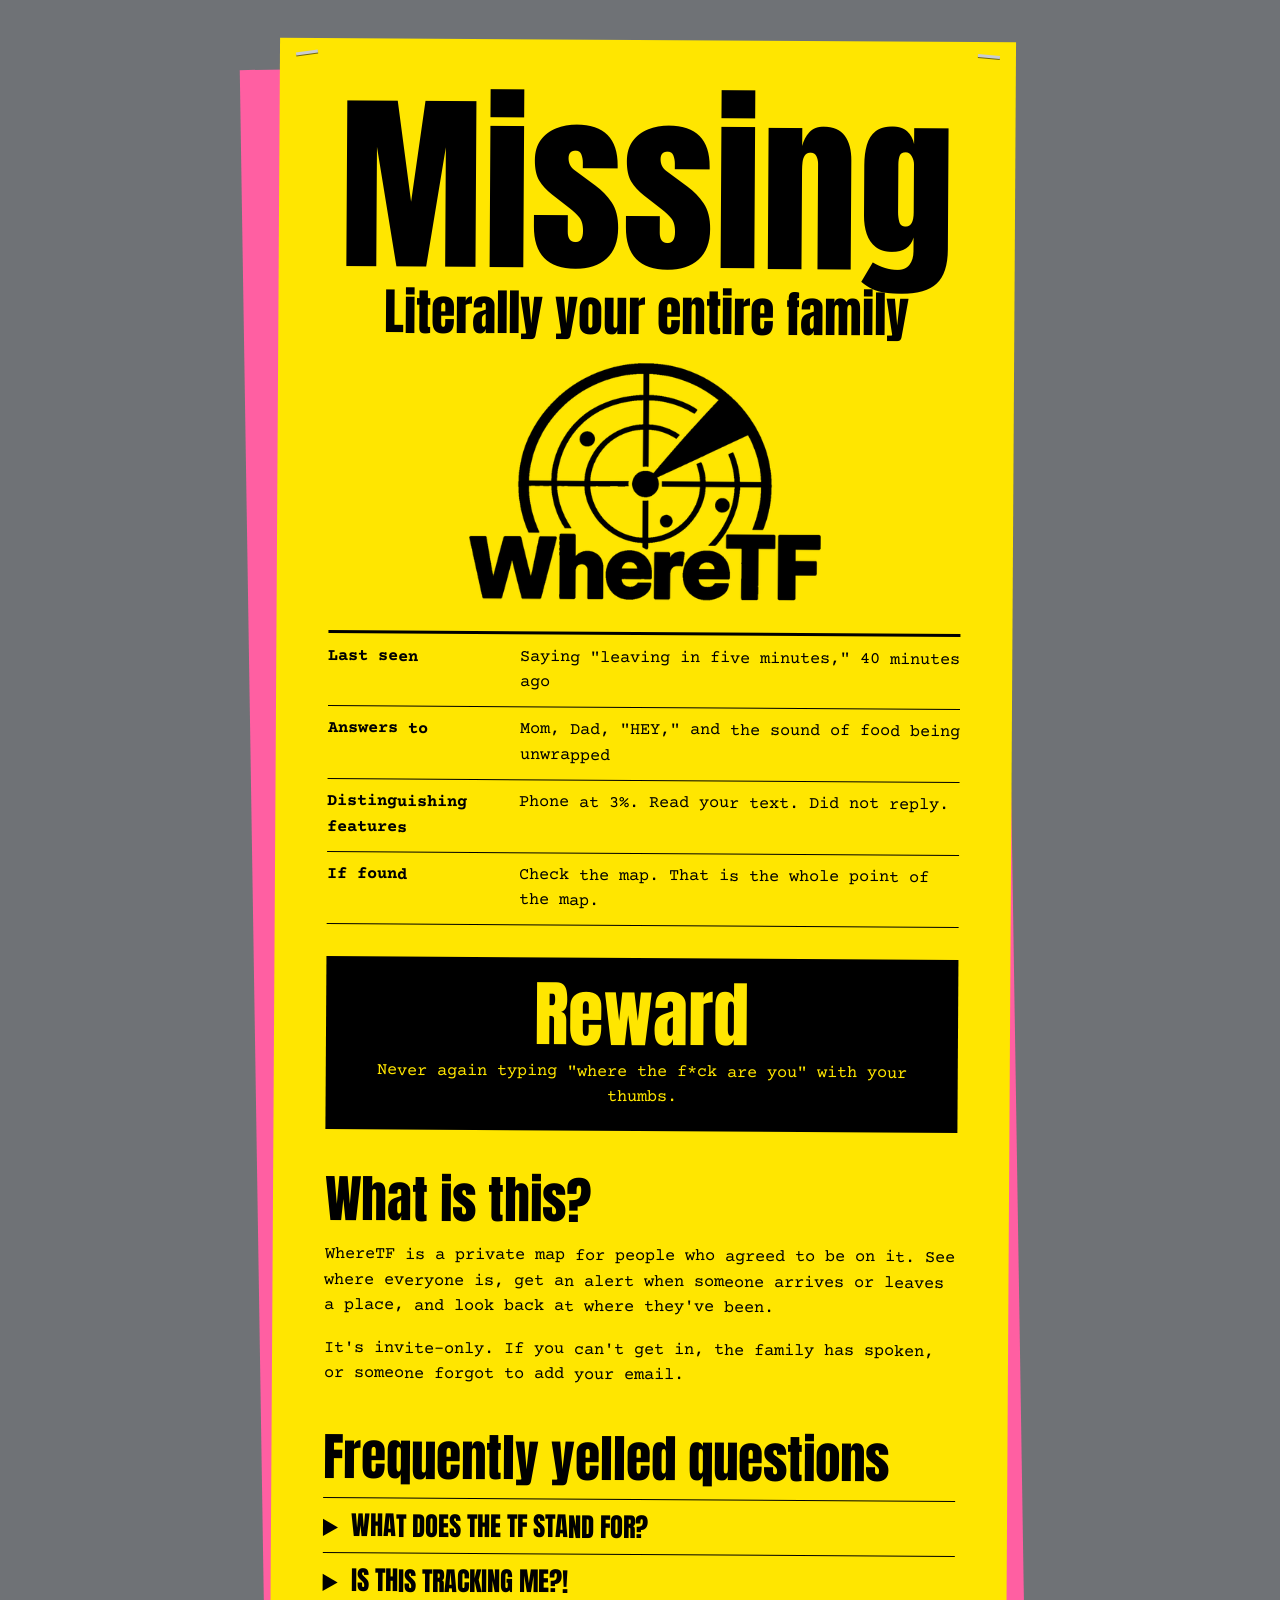
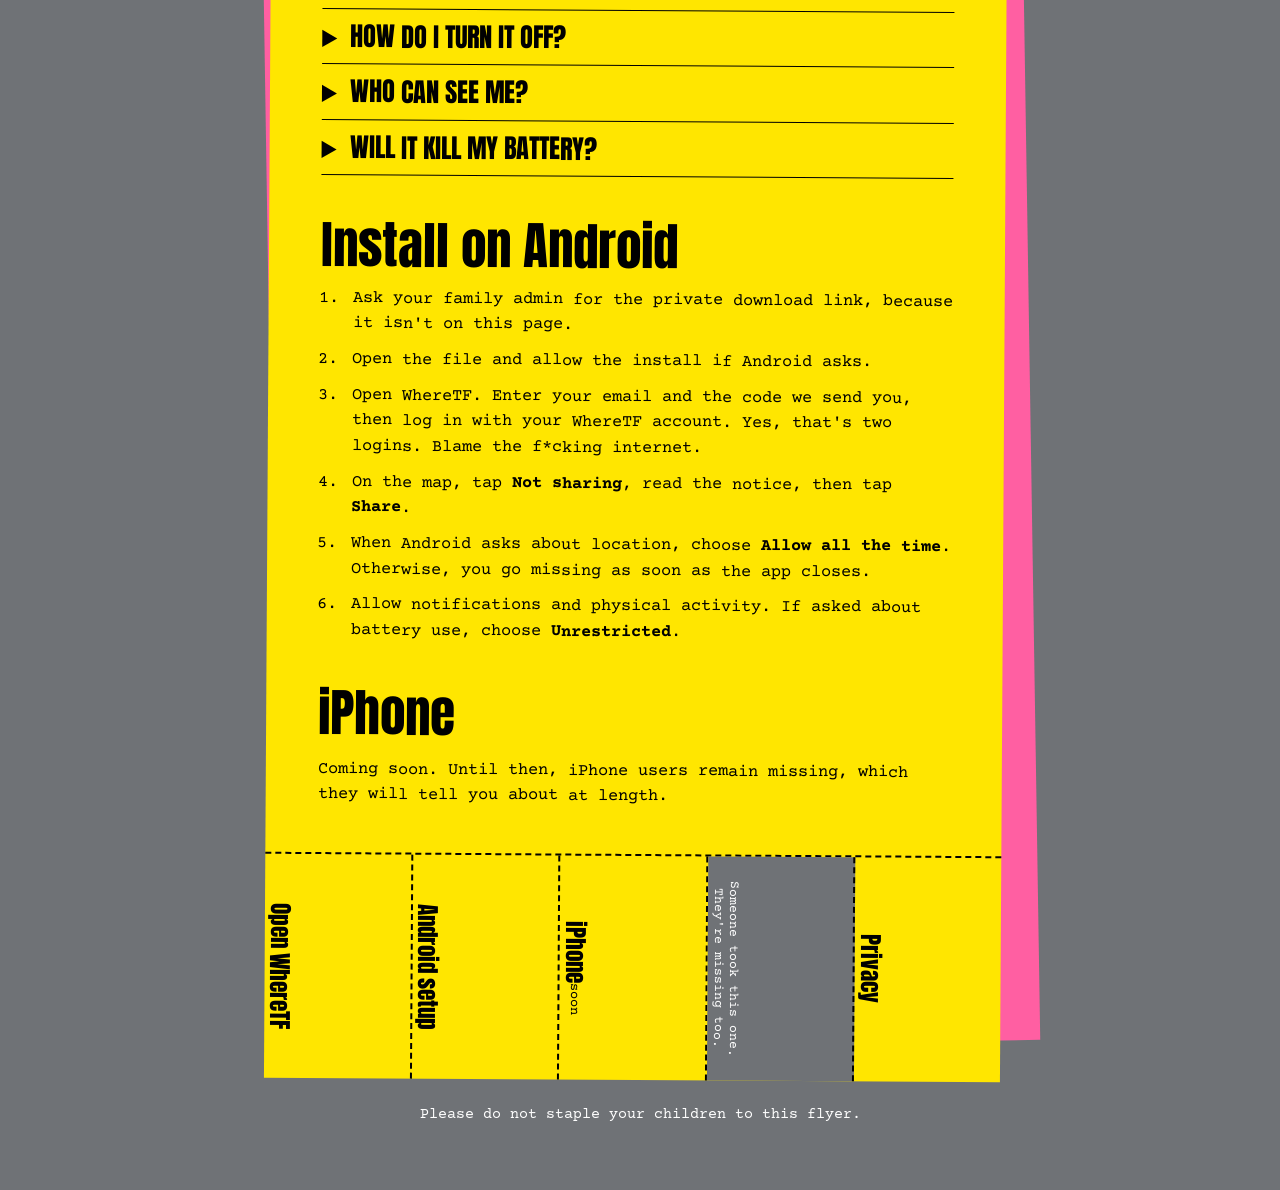
<file: index.html>
<!doctype html>
<html lang="en">
<head>
  <meta charset="utf-8">
  <meta name="viewport" content="width=device-width, initial-scale=1">
  <title>WhereTF</title>
  <meta name="description" content="A private family map, so nobody has to text &quot;where the f*ck are you&quot; again.">
  <meta name="robots" content="noindex">
  <meta name="theme-color" content="#ffe600">
  <link rel="icon" href="favicon.ico">
  <link rel="stylesheet" href="styles.css">
</head>
<body>
  <main class="board">
    <article class="flyer">
      <h1 class="missing">Missing</h1>
      <p class="who">Literally your entire family</p>
      <img class="photo" src="images/logo-black.png" width="480" height="323" alt="WhereTF logo: a radar screen above the word WhereTF">

      <dl class="facts">
        <div>
          <dt>Last seen</dt>
          <dd>Saying "leaving in five minutes," 40 minutes ago</dd>
        </div>
        <div>
          <dt>Answers to</dt>
          <dd>Mom, Dad, "HEY," and the sound of food being unwrapped</dd>
        </div>
        <div>
          <dt>Distinguishing features</dt>
          <dd>Phone at 3%. Read your text. Did not reply.</dd>
        </div>
        <div>
          <dt>If found</dt>
          <dd>Check the map. That is the whole point of the map.</dd>
        </div>
      </dl>

      <div class="reward">
        <h2>Reward</h2>
        <p>Never again typing "where the f*ck are you" with your thumbs.</p>
      </div>

      <section>
        <h2>What is this?</h2>
        <p>WhereTF is a private map for people who agreed to be on it. See where everyone is, get an alert when someone arrives or leaves a place, and look back at where they've been.</p>
        <p>It's invite-only. If you can't get in, the family has spoken, or someone forgot to add your email.</p>
      </section>

      <section class="yells">
        <h2>Frequently yelled questions</h2>
        <details>
          <summary>WHAT DOES THE TF STAND FOR?</summary>
          <p>"The Family." Where The Family. Why, what did you think it stood for? Your mother is very disappointed.</p>
        </details>
        <details>
          <summary>IS THIS TRACKING ME?!</summary>
          <p>Only if you turn it on. Then yes, enthusiastically. That's the product. Nothing is shared until you tap the button and agree.</p>
        </details>
        <details>
          <summary>HOW DO I TURN IT OFF?</summary>
          <p>Tap the green <strong>Sharing</strong> button on the map. It's that easy, and nobody can stop you. People may still see your last location and when it was sent, so have your story ready.</p>
        </details>
        <details>
          <summary>WHO CAN SEE ME?</summary>
          <p>People you've been connected with, plus the admin who runs the thing. Not the whole internet. The internet has enough problems.</p>
        </details>
        <details>
          <summary>WILL IT KILL MY BATTERY?</summary>
          <p>It uses some, and we're still measuring how much. Your 47 open browser tabs remain the prime suspect.</p>
        </details>
      </section>

      <section id="android">
        <h2>Install on Android</h2>
        <ol class="steps">
          <li>Ask your family admin for the private download link, because it isn't on this page.</li>
          <li>Open the file and allow the install if Android asks.</li>
          <li>Open WhereTF. Enter your email and the code we send you, then log in with your WhereTF account. Yes, that's two logins. Blame the f*cking internet.</li>
          <li>On the map, tap <strong>Not sharing</strong>, read the notice, then tap <strong>Share</strong>.</li>
          <li>When Android asks about location, choose <strong>Allow all the time</strong>. Otherwise, you go missing as soon as the app closes.</li>
          <li>Allow notifications and physical activity. If asked about battery use, choose <strong>Unrestricted</strong>.</li>
        </ol>
      </section>

      <section id="iphone">
        <h2>iPhone</h2>
        <p>Coming soon. Until then, iPhone users remain missing, which they will tell you about at length.</p>
      </section>

      <ul class="tabs" aria-label="Links">
        <li><a class="tab" href="https://app.wheretf.online">Open WhereTF</a></li>
        <li><a class="tab" href="#android">Android setup</a></li>
        <li><a class="tab" href="#iphone">iPhone <small>soon</small></a></li>
        <li class="torn"><span class="tab">Someone took this one. They're missing too.</span></li>
        <li><a class="tab" href="privacy.html">Privacy</a></li>
      </ul>
    </article>
    <p class="flyer-end">Please do not staple your children to this flyer.</p>
  </main>
</body>
</html>
</file>
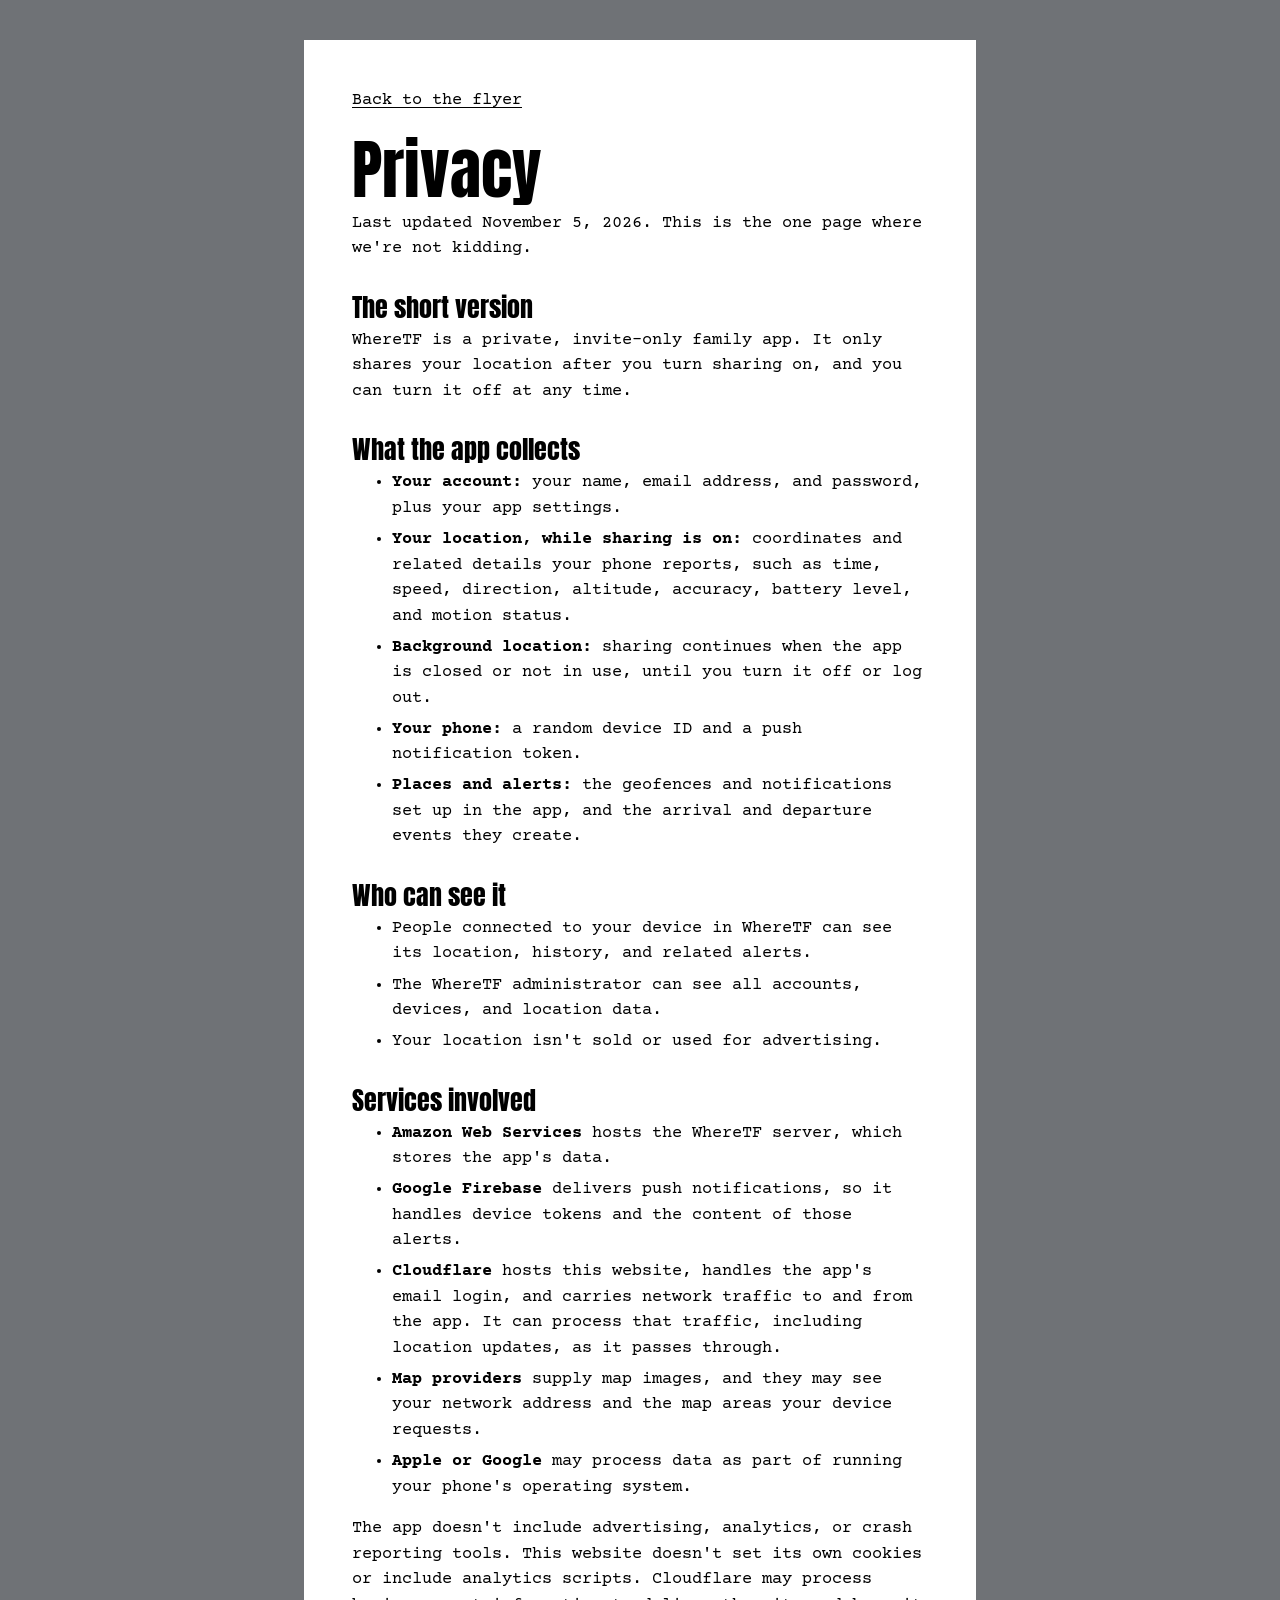
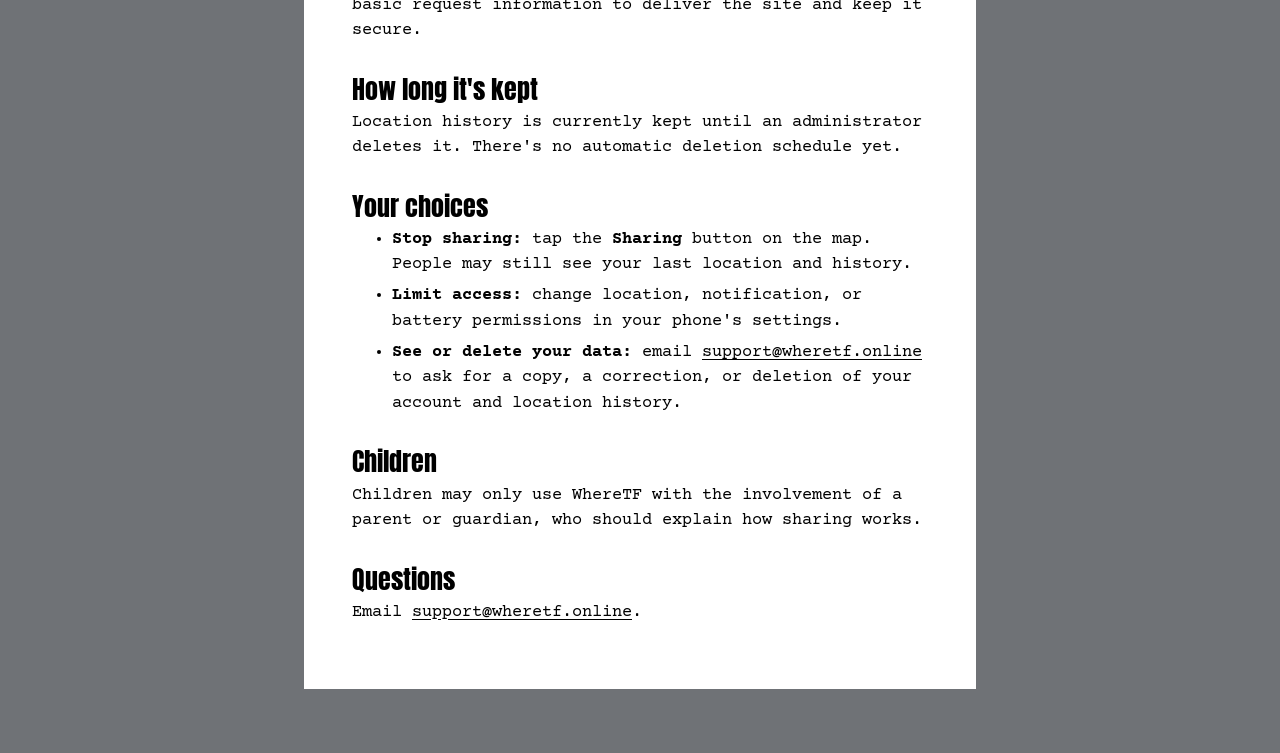
<file: privacy.html>
<!doctype html>
<html lang="en">
<head>
  <meta charset="utf-8">
  <meta name="viewport" content="width=device-width, initial-scale=1">
  <title>WhereTF Privacy</title>
  <meta name="description" content="What WhereTF collects, who can see it, and how to stop sharing.">
  <meta name="robots" content="noindex">
  <meta name="theme-color" content="#ffffff">
  <link rel="icon" href="favicon.ico">
  <link rel="stylesheet" href="styles.css">
</head>
<body>
  <main class="notice">
    <a class="back" href="index.html">Back to the flyer</a>
    <h1>Privacy</h1>
    <p>Last updated November 5, 2026. This is the one page where we're not kidding.</p>

    <h2>The short version</h2>
    <p>WhereTF is a private, invite-only family app. It only shares your location after you turn sharing on, and you can turn it off at any time.</p>

    <h2>What the app collects</h2>
    <ul>
      <li><strong>Your account:</strong> your name, email address, and password, plus your app settings.</li>
      <li><strong>Your location, while sharing is on:</strong> coordinates and related details your phone reports, such as time, speed, direction, altitude, accuracy, battery level, and motion status.</li>
      <li><strong>Background location:</strong> sharing continues when the app is closed or not in use, until you turn it off or log out.</li>
      <li><strong>Your phone:</strong> a random device ID and a push notification token.</li>
      <li><strong>Places and alerts:</strong> the geofences and notifications set up in the app, and the arrival and departure events they create.</li>
    </ul>

    <h2>Who can see it</h2>
    <ul>
      <li>People connected to your device in WhereTF can see its location, history, and related alerts.</li>
      <li>The WhereTF administrator can see all accounts, devices, and location data.</li>
      <li>Your location isn't sold or used for advertising.</li>
    </ul>

    <h2>Services involved</h2>
    <ul>
      <li><strong>Amazon Web Services</strong> hosts the WhereTF server, which stores the app's data.</li>
      <li><strong>Google Firebase</strong> delivers push notifications, so it handles device tokens and the content of those alerts.</li>
      <li><strong>Cloudflare</strong> hosts this website, handles the app's email login, and carries network traffic to and from the app. It can process that traffic, including location updates, as it passes through.</li>
      <li><strong>Map providers</strong> supply map images, and they may see your network address and the map areas your device requests.</li>
      <li><strong>Apple or Google</strong> may process data as part of running your phone's operating system.</li>
    </ul>
    <p>The app doesn't include advertising, analytics, or crash reporting tools. This website doesn't set its own cookies or include analytics scripts. Cloudflare may process basic request information to deliver the site and keep it secure.</p>

    <h2>How long it's kept</h2>
    <p>Location history is currently kept until an administrator deletes it. There's no automatic deletion schedule yet.</p>

    <h2>Your choices</h2>
    <ul>
      <li><strong>Stop sharing:</strong> tap the <strong>Sharing</strong> button on the map. People may still see your last location and history.</li>
      <li><strong>Limit access:</strong> change location, notification, or battery permissions in your phone's settings.</li>
      <li><strong>See or delete your data:</strong> email <a href="mailto:support@wheretf.online">support@wheretf.online</a> to ask for a copy, a correction, or deletion of your account and location history.</li>
    </ul>

    <h2>Children</h2>
    <p>Children may only use WhereTF with the involvement of a parent or guardian, who should explain how sharing works.</p>

    <h2>Questions</h2>
    <p>Email <a href="mailto:support@wheretf.online">support@wheretf.online</a>.</p>
  </main>
</body>
</html>
</file>
<file: styles.css>
@font-face {
  font-family: "Anton";
  src: url("fonts/anton-latin-400-normal.woff2") format("woff2");
  font-display: swap;
}

@font-face {
  font-family: "Courier Prime";
  src: url("fonts/courier-prime-latin-400-normal.woff2") format("woff2");
  font-display: swap;
}

@font-face {
  font-family: "Courier Prime";
  src: url("fonts/courier-prime-latin-700-normal.woff2") format("woff2");
  font-weight: 700;
  font-display: swap;
}

:root {
  --ink: #000000;
  --flyer: #ffe600;
  --under: #ff5fa2;
  --pole: #6f7276;
  --paper: #ffffff;
  --staple: #c9ccd1;
  --poster: "Anton", Impact, "Arial Narrow", sans-serif;
  --typed: "Courier Prime", "Courier New", monospace;
}

* {
  box-sizing: border-box;
}

html {
  overflow-x: clip;
  scroll-behavior: smooth;
}

body {
  margin: 0;
  overflow-x: clip;
  background: var(--pole);
  color: var(--ink);
  font: 400 1.0625rem/1.5 var(--typed);
}

a {
  color: inherit;
  text-underline-offset: 0.18em;
}

:focus-visible {
  outline: 3px solid var(--ink);
  outline-offset: 3px;
}

/* The flyer, stapled over an older pink one */
.board {
  position: relative;
  width: min(100% - 2rem, 46rem);
  margin: 2.5rem auto 4rem;
}

.board::before {
  content: "";
  position: absolute;
  inset: 1.5rem -0.75rem 5rem;
  background: var(--under);
  transform: rotate(-0.9deg);
}

.flyer {
  position: relative;
  container-type: inline-size;
  padding: clamp(1.5rem, 5vw, 3.25rem) clamp(1.25rem, 5vw, 3.25rem) 0;
  background: var(--flyer);
  transform: rotate(0.35deg);
}

.flyer::before,
.flyer::after {
  content: "";
  position: absolute;
  top: 0.8rem;
  width: 1.4rem;
  height: 0.2rem;
  background: var(--staple);
  box-shadow: 0 1px 0 rgb(0 0 0 / 55%);
}

.flyer::before {
  left: 1rem;
  transform: rotate(-8deg);
}

.flyer::after {
  right: 1rem;
  transform: rotate(5deg);
}

h1,
h2,
h3 {
  margin: 0;
  font-family: var(--poster);
  font-weight: 400;
  line-height: 1.02;
}

.missing {
  /* Scales with the flyer so the word always fills its width */
  font-size: 30.5cqw;
  line-height: 0.98;
  text-align: center;
}

.who {
  margin: 0.4rem 0 1.5rem;
  font: 400 clamp(1.8rem, 7vw, 3.1rem)/1.05 var(--poster);
  text-align: center;
}

.photo {
  display: block;
  width: min(100%, 22rem);
  height: auto;
  margin: 0 auto 2rem;
}

.facts {
  margin: 0 0 2rem;
  border-top: 3px solid var(--ink);
}

.facts div {
  display: grid;
  grid-template-columns: 11rem 1fr;
  gap: 0.25rem 1rem;
  padding: 0.65rem 0;
  border-bottom: 1px solid var(--ink);
}

.facts dt {
  font-weight: 700;
}

.facts dd {
  margin: 0;
}

.reward {
  margin: 0 0 2.75rem;
  padding: 1.25rem;
  background: var(--ink);
  color: var(--flyer);
  text-align: center;
}

.reward h2 {
  margin-bottom: 0.5rem;
  font-size: clamp(2.4rem, 11vw, 4.5rem);
}

.reward p {
  margin: 0 auto;
  max-width: 34rem;
}

section {
  margin-bottom: 2.75rem;
  scroll-margin-top: 1rem;
}

section > h2 {
  margin-bottom: 0.9rem;
  font-size: clamp(2rem, 8vw, 3.2rem);
}

section p {
  max-width: 64ch;
}

.yells details {
  border-top: 1px solid var(--ink);
}

.yells details:last-child {
  border-bottom: 1px solid var(--ink);
}

.yells summary {
  padding: 0.75rem 0;
  font: 400 clamp(1.25rem, 4.5vw, 1.65rem)/1.15 var(--poster);
  cursor: pointer;
}

.yells p {
  margin: 0 0 1rem;
}

.steps {
  margin: 0;
  padding-left: 1.75rem;
}

.steps li {
  margin-bottom: 0.65rem;
  padding-left: 0.25rem;
}

/* Tear-off tabs along the bottom edge of the flyer */
.tabs {
  display: flex;
  gap: 0;
  margin: 0 calc(clamp(1.25rem, 5vw, 3.25rem) * -1);
  padding: 0;
  border-top: 2px dashed var(--ink);
  list-style: none;
}

.tabs li {
  flex: 1 1 0;
  min-width: 0;
  border-right: 2px dashed var(--ink);
}

.tabs li:last-child {
  border-right: 0;
}

.tab {
  display: flex;
  align-items: center;
  justify-content: center;
  height: 14rem;
  padding: 0.75rem 0.15rem;
  color: inherit;
  font: 400 clamp(1.05rem, 3.5vw, 1.45rem)/1.05 var(--poster);
  text-align: center;
  text-decoration: none;
  writing-mode: vertical-rl;
  transform-origin: top center;
  transition: transform 160ms ease-out;
}

a.tab:hover,
a.tab:focus-visible {
  transform: rotate(-3deg) translateY(0.35rem);
}

.tab small {
  display: block;
  font: 400 0.85rem/1.2 var(--typed);
}

.tab.soon {
  opacity: 0.72;
}

/* One tab is already gone, because of course it is */
.tabs li.torn {
  background: var(--pole);
}

.torn .tab {
  color: var(--paper);
  font: 400 0.82rem/1.15 var(--typed);
}

.flyer-end {
  position: relative;
  margin-top: 1.5rem;
  color: var(--paper);
  text-align: center;
  font-size: 0.9375rem;
}

/* Privacy page: same pole, no jokes in the rules */
.notice {
  position: relative;
  width: min(100% - 2rem, 42rem);
  margin: 2.5rem auto 4rem;
  padding: clamp(1.5rem, 5vw, 3rem);
  background: var(--paper);
}

.notice h1 {
  margin-bottom: 0.5rem;
  font-size: clamp(2.6rem, 10vw, 4rem);
}

.notice h2 {
  margin: 2rem 0 0.5rem;
  font-size: 1.6rem;
}

.notice p,
.notice ul {
  margin: 0 0 1rem;
}

.notice li {
  margin-bottom: 0.35rem;
}

.back {
  display: inline-block;
  margin-bottom: 1.5rem;
}

@media (max-width: 34rem) {
  body {
    font-size: 1rem;
  }

  .board {
    width: calc(100% - 1rem);
    margin-top: 1rem;
  }

  .board::before {
    inset: 1rem -0.25rem 5.5rem;
  }

  .facts div {
    grid-template-columns: 1fr;
  }

  .tab {
    height: 12.5rem;
  }
}

@media (prefers-reduced-motion: reduce) {
  html {
    scroll-behavior: auto;
  }

  .tab {
    transition: none;
  }

  a.tab:hover,
  a.tab:focus-visible {
    transform: none;
  }
}

@media print {
  body {
    background: var(--paper);
  }

  .board::before {
    display: none;
  }
}
</file>
